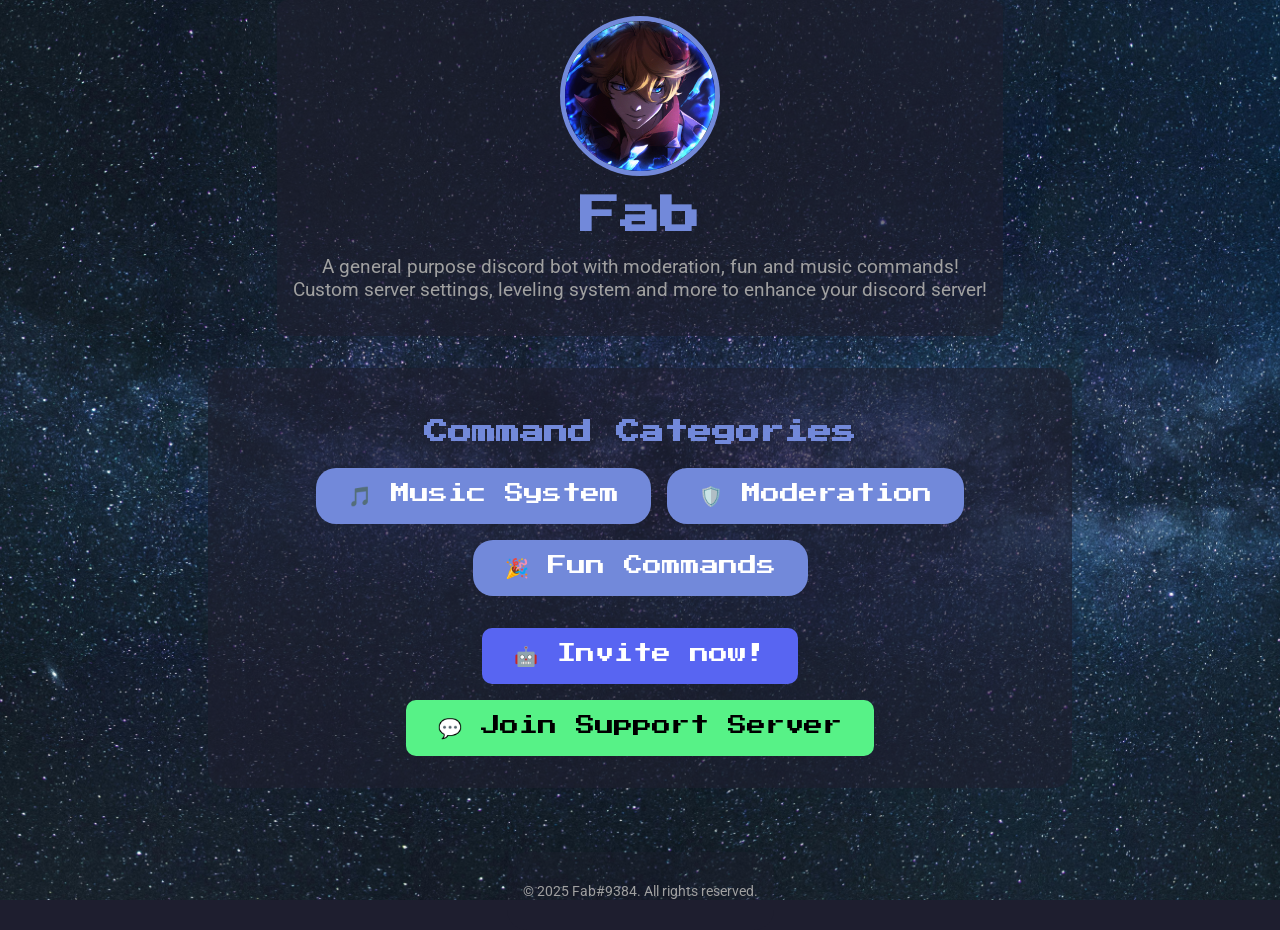
<file: index.html>
<!DOCTYPE html>
<html lang="en">
<head>
    <meta charset="UTF-8">
    <meta name="viewport" content="width=device-width, initial-scale=1.0">
    <title>Fab - Discord Bot</title>
    <link rel="stylesheet" href="styles.css">
    <link href="https://fonts.googleapis.com/css2?family=Press+Start+2P&family=Roboto:wght@400;700&display=swap" rel="stylesheet">
</head>
<body class="fade-in">
    <header>
        <div class="avatar">
            <img src="your-bot-avatar.gif" alt="Bot Avatar">
        </div>
        <h1>Fab</h1>
        <p>A general purpose discord bot with moderation, fun and music commands! <br> Custom server settings, leveling system and more to enhance your discord server!</p>
    </header>

    <main>
        <section class="commands">
            <h2>Command Categories</h2>
            <div class="buttons">
                <a href="music.html" class="btn">🎵 Music System</a>
                <a href="moderation.html" class="btn">🛡️ Moderation</a>
                <a href="fun.html" class="btn">🎉 Fun Commands</a>
            </div>
        </section>
        <section class="invite">
            <a href="https://discord.com/oauth2/authorize?client_id=759762948016177195&permissions=8&scope=bot" class="btn invite-btn" target="_blank">🤖 Invite now!</a>
        <!-- Contact Button -->
        <section class="contact">
            <a href="https://discord.gg/AzarZsbkvC" class="btn contact-btn" target="_blank">💬 Join Support Server</a>
        </section>
    </main>

    <footer>
        <p>© 2025 Fab#9384. All rights reserved.</p>
    </footer>

    <script>
        document.addEventListener('DOMContentLoaded', function () {
            const links = document.querySelectorAll('a');
            links.forEach(link => {
                link.addEventListener('click', function (e) {
                    if (!this.classList.contains('contact-btn')) {
                        e.preventDefault();
                        const href = this.getAttribute('href');
                        document.body.classList.add('fade-out');
                        setTimeout(() => {
                            window.location.href = href;
                        }, 300);
                    }
                });
            });
        });
    </script>
</body>
</html>
</file>
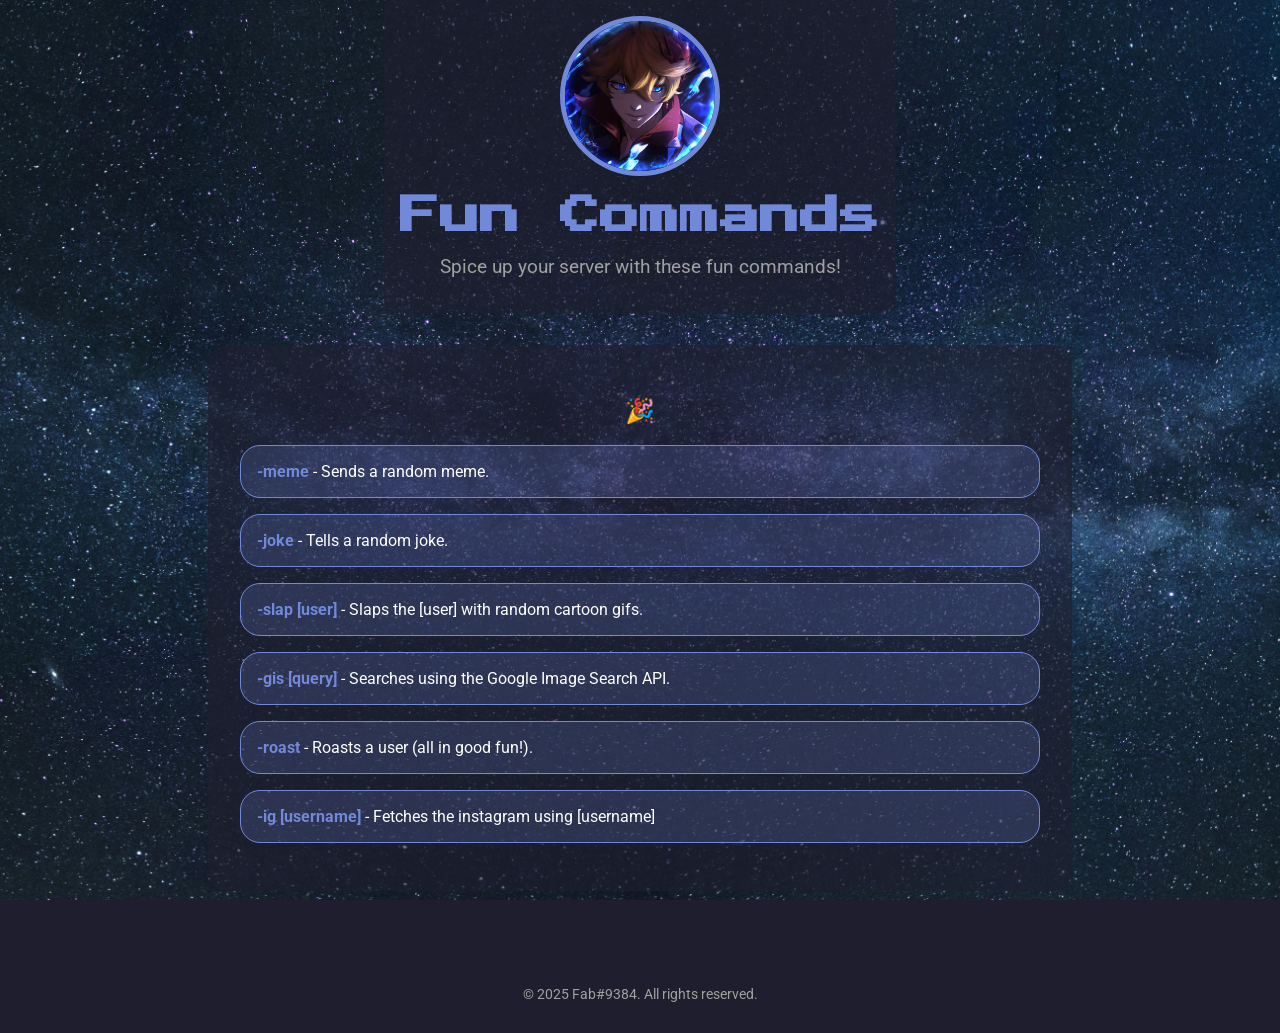
<file: fun.html>
<!DOCTYPE html>
<html lang="en">
<head>
    <meta charset="UTF-8">
    <meta name="viewport" content="width=device-width, initial-scale=1.0">
    <title>Fun Commands</title>
    <link rel="stylesheet" href="styles.css">
    <link href="https://fonts.googleapis.com/css2?family=Press+Start+2P&family=Roboto:wght@400;700&display=swap" rel="stylesheet">
</head>
<body>
    <header>
        <div class="avatar">
            <img src="your-bot-avatar.gif" alt="Bot Avatar">
        </div>
        <h1>Fun Commands</h1>
        <p>Spice up your server with these fun commands!</p>
    </header>

    <main>
        <section class="command-list">
            <h2>🎉</h2>
            <ul>
                <li><strong>-meme</strong> - Sends a random meme.</li>
                <li><strong>-joke</strong> - Tells a random joke.</li>
                <li><strong>-slap [user]</strong> - Slaps the [user] with random cartoon gifs.</li>
                <li><strong>-gis [query]</strong> - Searches using the Google Image Search API.</li>
                <li><strong>-roast</strong> - Roasts a user (all in good fun!).</li>
                <li><strong>-ig [username]</strong> - Fetches the instagram using [username]</li>
            </ul>
        </section>
    </main>

    <footer>
        <p>© 2025 Fab#9384. All rights reserved.</p>
    </footer>
    <script>
        // Add smooth transitions when clicking links
        document.addEventListener('DOMContentLoaded', function () {
            const links = document.querySelectorAll('a');
            links.forEach(link => {
                link.addEventListener('click', function (e) {
                    e.preventDefault(); // Prevent default link behavior
                    const href = this.getAttribute('href');
    
                    // Add fade-out animation to the current page
                    document.body.classList.add('fade-out');
    
                    // Wait for the animation to finish, then navigate to the new page
                    setTimeout(() => {
                        window.location.href = href;
                    }, 300); // Match the duration of the fade-out animation
                });
            });
        });
    </script>
</body>
</html>
</file>
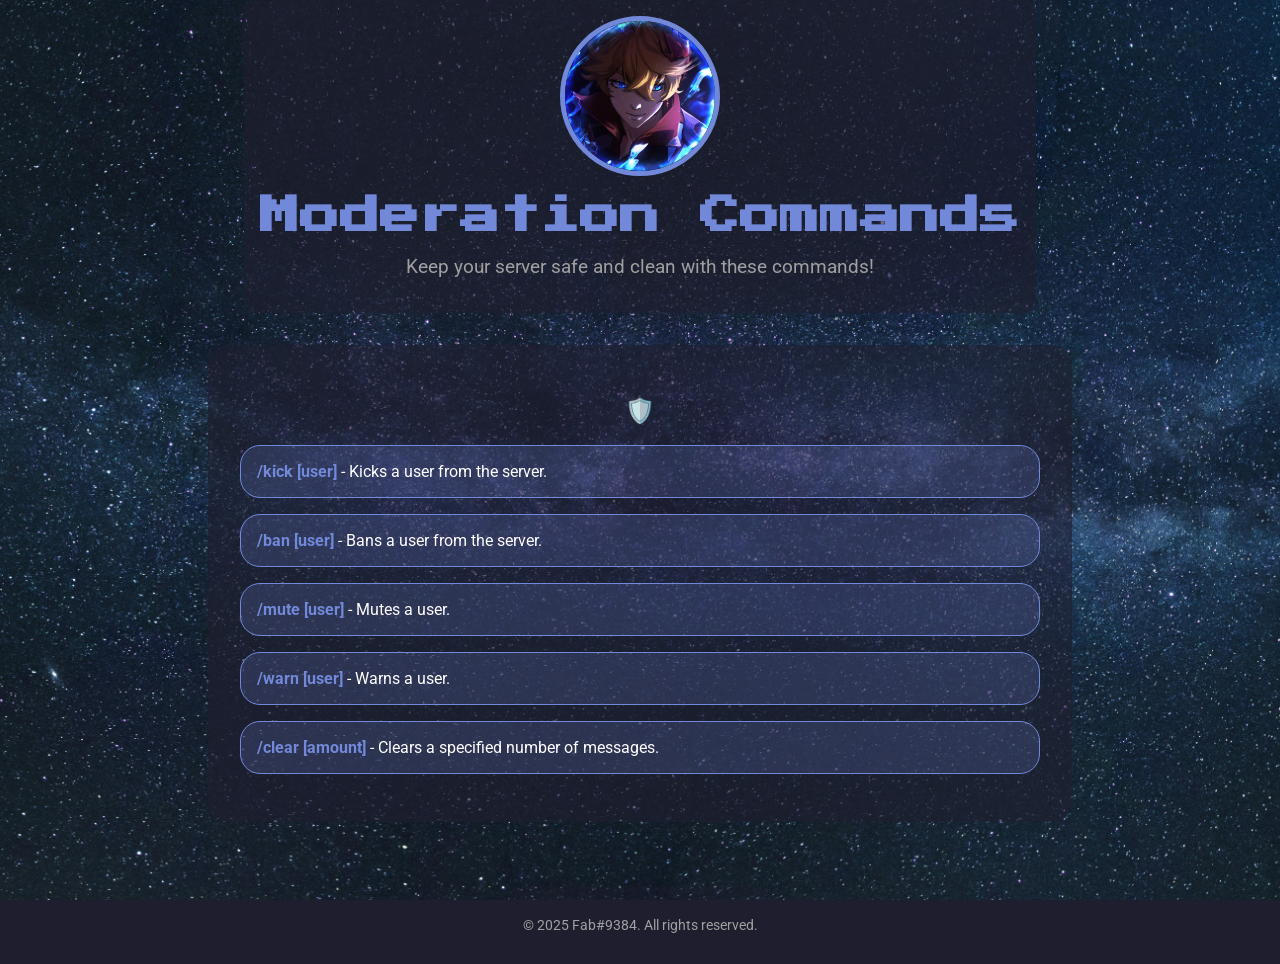
<file: moderation.html>
<!DOCTYPE html>
<html lang="en">
<head>
    <meta charset="UTF-8">
    <meta name="viewport" content="width=device-width, initial-scale=1.0">
    <title>Moderation Commands</title>
    <link rel="stylesheet" href="styles.css">
    <link href="https://fonts.googleapis.com/css2?family=Press+Start+2P&family=Roboto:wght@400;700&display=swap" rel="stylesheet">
</head>
<body>
    <header>
        <div class="avatar">
            <img src="your-bot-avatar.gif" alt="Bot Avatar">
        </div>
        <h1>Moderation Commands</h1>
        <p>Keep your server safe and clean with these commands!</p>
    </header>

    <main>
        <section class="command-list">
            <h2>🛡️</h2>
            <ul>
                <li><strong>/kick [user]</strong> - Kicks a user from the server.</li>
                <li><strong>/ban [user]</strong> - Bans a user from the server.</li>
                <li><strong>/mute [user]</strong> - Mutes a user.</li>
                <li><strong>/warn [user]</strong> - Warns a user.</li>
                <li><strong>/clear [amount]</strong> - Clears a specified number of messages.</li>
            </ul>
        </section>
    </main>

    <footer>
        <p>© 2025 Fab#9384. All rights reserved.</p>
    </footer>
    <script>
        // Add smooth transitions when clicking links
        document.addEventListener('DOMContentLoaded', function () {
            const links = document.querySelectorAll('a');
            links.forEach(link => {
                link.addEventListener('click', function (e) {
                    e.preventDefault(); // Prevent default link behavior
                    const href = this.getAttribute('href');
    
                    // Add fade-out animation to the current page
                    document.body.classList.add('fade-out');
    
                    // Wait for the animation to finish, then navigate to the new page
                    setTimeout(() => {
                        window.location.href = href;
                    }, 300); // Match the duration of the fade-out animation
                });
            });
        });
    </script>
</body>
</html>
</file>
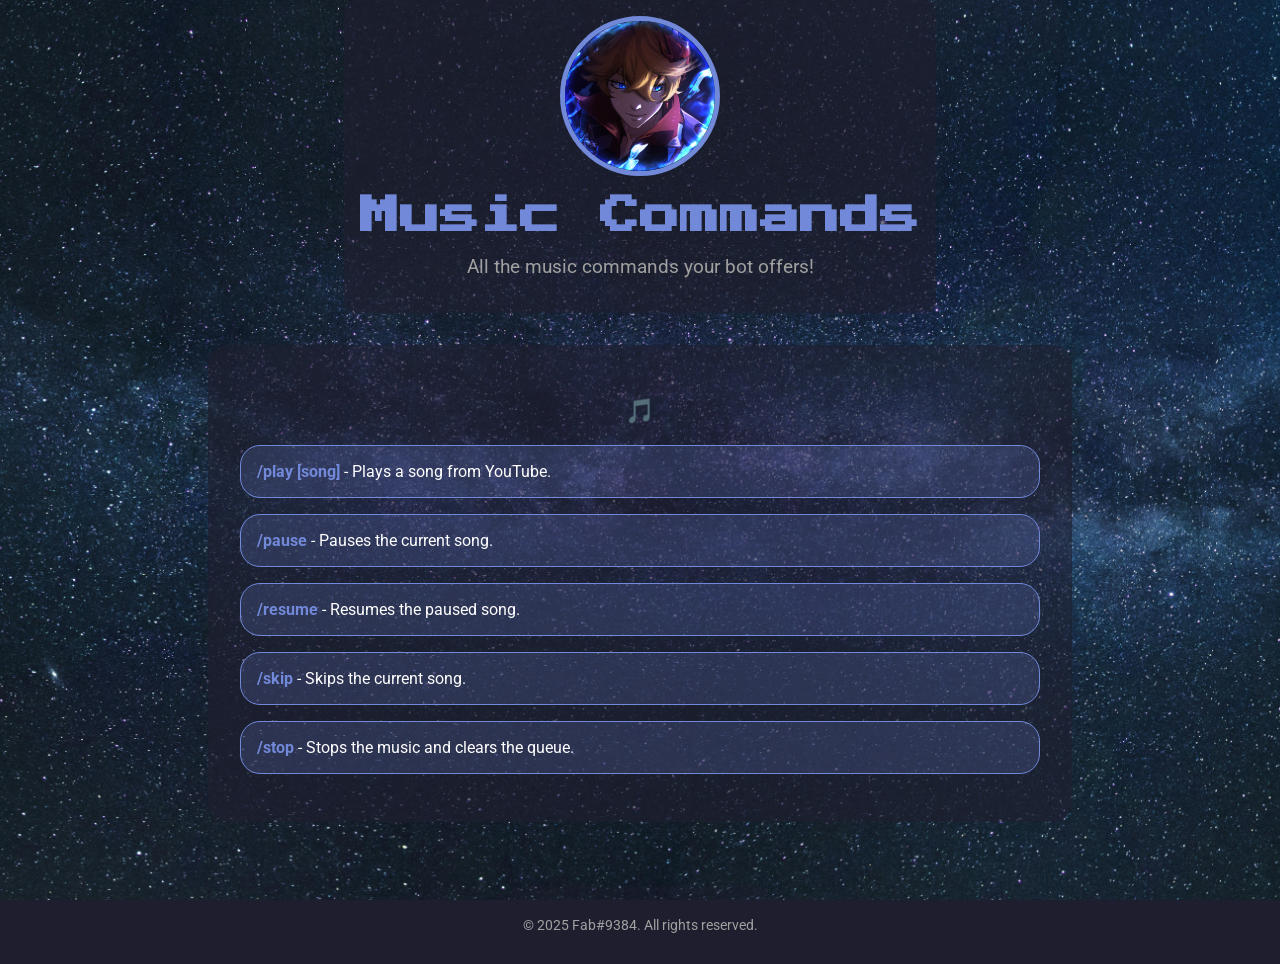
<file: music.html>
<!DOCTYPE html>
<html lang="en">
<head>
    <meta charset="UTF-8">
    <meta name="viewport" content="width=device-width, initial-scale=1.0">
    <title>Music Commands</title>
    <link rel="stylesheet" href="styles.css">
    <link href="https://fonts.googleapis.com/css2?family=Press+Start+2P&family=Roboto:wght@400;700&display=swap" rel="stylesheet">
</head>
<body class="fade-in">
    <header>
        <div class="avatar">
            <img src="your-bot-avatar.gif" alt="Bot Avatar">
        </div>
        <h1>Music Commands</h1>
        <p>All the music commands your bot offers!</p>
    </header>

    <main>
        <section class="command-list">
            <h2>🎵</h2>
            <ul>
                <li><strong>/play [song]</strong> - Plays a song from YouTube.</li>
                <li><strong>/pause</strong> - Pauses the current song.</li>
                <li><strong>/resume</strong> - Resumes the paused song.</li>
                <li><strong>/skip</strong> - Skips the current song.</li>
                <li><strong>/stop</strong> - Stops the music and clears the queue.</li>
            </ul>
        </section>
    </main>

    <footer>
        <p>© 2025 Fab#9384. All rights reserved.</p>
    </footer>

    <script>
        document.addEventListener('DOMContentLoaded', function () {
            const links = document.querySelectorAll('a');
            links.forEach(link => {
                link.addEventListener('click', function (e) {
                    e.preventDefault();
                    const href = this.getAttribute('href');
                    document.body.classList.add('fade-out');
                    setTimeout(() => {
                        window.location.href = href;
                    }, 300);
                });
            });
        });
    </script>
</body>
</html>
</file>
<file: styles.css>
body {
    font-family: 'Roboto', sans-serif;
    background-color: #1e1e2f;
    color: #ffffff;
    margin: 0;
    padding: 0;
    display: flex;
    flex-direction: column;
    align-items: center;
    justify-content: center;
    min-height: 100vh;
    background-image: url('background-image.jpg'); /* Add your background image */
    background-size: cover;
    background-position: center;
    background-attachment: fixed;
}

header {
    text-align: center;
    margin-bottom: 2rem;
    background-color: rgba(30, 30, 47, 0.6); /* Semi-transparent background for header */
    padding: 1rem;
    border-radius: 10px;
}

header .avatar img {
    width: 150px;
    height: 150px;
    border-radius: 50%;
    border: 5px solid #7289da;
}

header h1 {
    font-family: 'Press Start 2P', cursive;
    font-size: 2.5rem;
    margin: 1rem 0 0.5rem;
    color: #7289da;
}

header p {
    font-size: 1.2rem;
    color: #a0a0a0;
}

main {
    text-align: center;
    width: 80%;
    max-width: 800px;
    background-color: rgba(30, 30, 47, 0.6); /* Semi-transparent background for main content */
    padding: 2rem;
    border-radius: 20px;
    margin-bottom: 2rem;
}

.commands h2 {
    font-family: 'Press Start 2P', cursive;
    font-size: 1.5rem;
    margin-bottom: 1.5rem;
    color: #7289da;
}

.buttons {
    display: flex;
    justify-content: center;
    gap: 1rem;
    flex-wrap: wrap;
}

.btn {
    display: inline-block;
    padding: 1rem 2rem;
    font-size: 1.2rem;
    font-family: 'Press Start 2P', cursive;
    color: #ffffff;
    background-color: #7289da;
    border: none;
    border-radius: 20px;
    text-decoration: none;
    transition: background-color 0.3s ease;
}

.btn:hover {
    background-color: #5a6da8;
}

.command-list ul {
    list-style-type: none;
    padding: 0;
}

.command-list li {
    background-color: rgba(114, 137, 218, 0.2); /* Semi-transparent box for commands */
    padding: 1rem;
    margin: 1rem 0;
    border-radius: 20px;
    border: 1px solid #7289da;
    text-align: left;
}

.command-list li strong {
    color: #7289da;
}

footer {
    margin-top: 2rem;
    font-size: 0.9rem;
    color: #a0a0a0;
    background-color: rgba(30, 30, 47, 0.3); /* Semi-transparent background for footer */
    padding: 1rem;
    border-radius: 20px;
}
/* Page transition animations */
.fade-in {
    animation: fadeIn 0.5s ease-in-out;
}

@keyframes fadeIn {
    from {
        opacity: 0;
    }
    to {
        opacity: 1;
    }
}
/* Fade-out animation */
.fade-out {
    animation: fadeOut 0.3s ease-in-out forwards;
}

@keyframes fadeOut {
    from {
        opacity: 1;
    }
    to {
        opacity: 0;
    }
}
/* Contact Button */
.contact {
    margin-top: 2rem;
}

.contact-btn {
    background-color: #57f287; /* Discord's green color */
    color: #000000; /* Black text for contrast */
    font-size: 1.2rem;
    padding: 1rem 2rem;
    border-radius: 10px;
    text-decoration: none;
    transition: background-color 0.3s ease;
}

.contact-btn:hover {
    background-color: #43b581; /* Darker green on hover */
}
/* Invite Bot Button */
.invite {
    margin-top: 2rem;
}

.invite-btn {
    background-color: #5865f2; /* Discord's blurple color */
    color: #ffffff; /* White text for contrast */
    font-size: 1.2rem;
    padding: 1rem 2rem;
    border-radius: 10px;
    text-decoration: none;
    transition: background-color 0.3s ease;
}

.invite-btn:hover {
    background-color: #4752c4; /* Darker blurple on hover */
}

/* Contact Button */
.contact {
    margin-top: 1rem;
}
</file>
